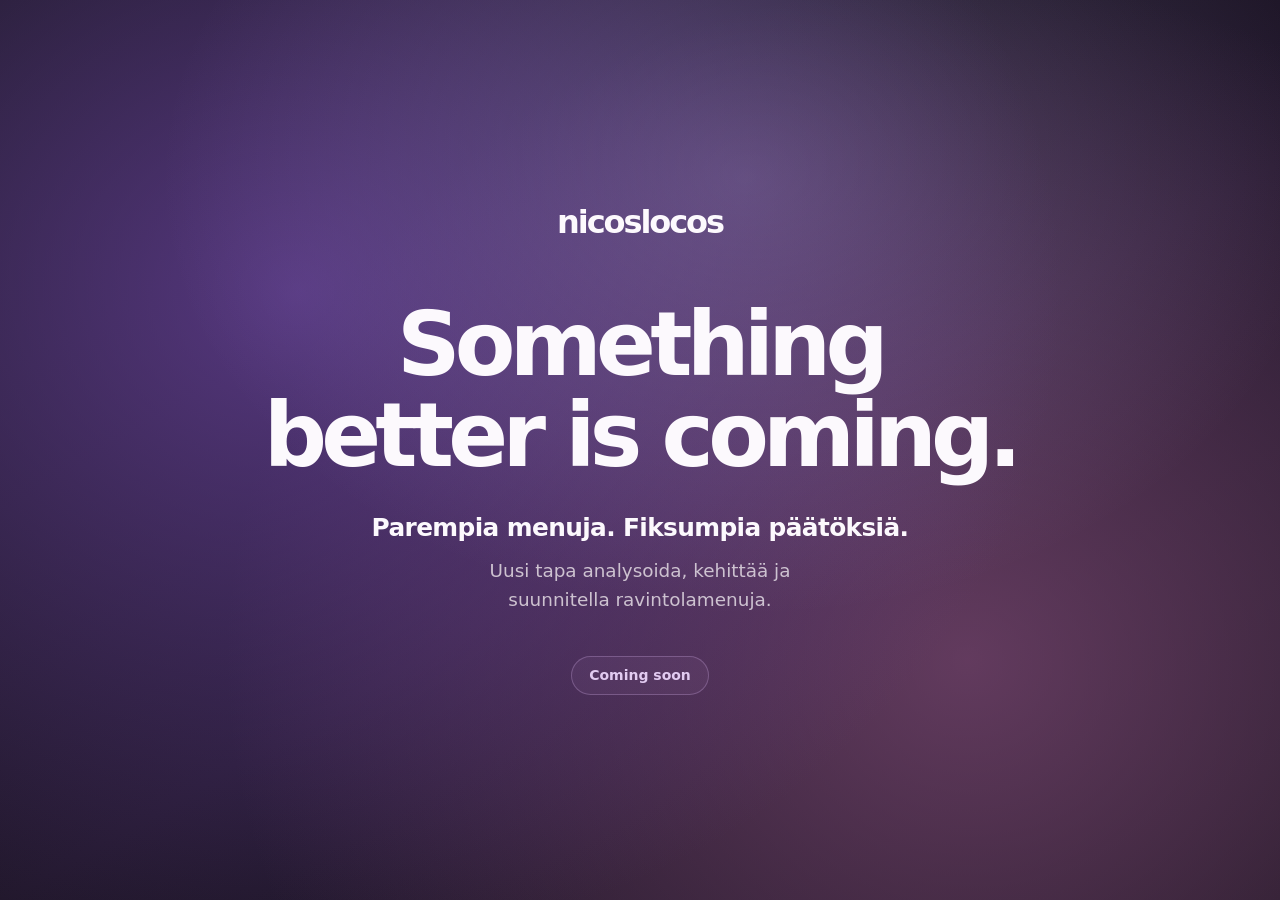
<file: index.html>
<!doctype html>
<html lang="fi">
<head>
  <meta charset="utf-8">
  <meta name="viewport" content="width=device-width, initial-scale=1, viewport-fit=cover">
  <meta name="theme-color" content="#111014">
  <meta name="description" content="Nicoslocos. Uusi tapa analysoida, kehittää ja suunnitella ravintolamenuja. Tulossa pian.">
  <link rel="canonical" href="https://www.nicoslocos.com/">
  <link rel="icon" href="data:,">
  <title>Nicoslocos | Coming soon</title>
  <style>
    :root {
      color-scheme: dark;
      --charcoal: #111014;
      --white: #fcf9fd;
      --description: #cdc2d0;
      --lilac: #e2cbf1;
      font-family: system-ui, -apple-system, BlinkMacSystemFont, "Segoe UI", sans-serif;
      background: var(--charcoal);
      color: var(--white);
    }

    @property --flow-phase {
      syntax: "<angle>";
      inherits: false;
      initial-value: 0deg;
    }

    *, *::before, *::after { box-sizing: border-box; }
    body, p, h1 { margin: 0; }

    .hero {
      position: relative;
      isolation: isolate;
      display: grid;
      place-items: center;
      min-block-size: 100vh;
      min-block-size: 100dvh;
      overflow: clip;
      padding: 3rem 1.25rem;
      padding-block: max(3rem, env(safe-area-inset-top)) max(3rem, env(safe-area-inset-bottom));
      padding-inline: max(1.25rem, env(safe-area-inset-left)) max(1.25rem, env(safe-area-inset-right));
      text-align: center;
    }

    .hero::before {
      --violet-x: 23%;
      --violet-y: 32%;
      --plum-x: 74%;
      --plum-y: 73%;
      --lilac-x: 58%;
      --lilac-y: 20%;
      --violet-size: 72% 88%;
      --plum-size: 69% 90%;
      --lilac-size: 60% 64%;
      content: "";
      position: absolute;
      z-index: -1;
      inset: 0;
      background:
        radial-gradient(ellipse var(--lilac-size) at var(--lilac-x) var(--lilac-y), #c8b3ff45, transparent 76%),
        radial-gradient(ellipse var(--violet-size) at var(--violet-x) var(--violet-y), #7047a9b0, transparent 83%),
        radial-gradient(ellipse var(--plum-size) at var(--plum-x) var(--plum-y), #864e7ba8, transparent 84%),
        linear-gradient(150deg, #141318, #22182d 55%, #17121d);
      pointer-events: none;
    }

    .hero-content { min-inline-size: 0; }

    .wordmark {
      margin-block-end: clamp(2.25rem, 6.5vh, 4.25rem);
      font-size: clamp(1.6rem, 3.2vw, 2rem);
      font-weight: 700;
      letter-spacing: -.065em;
      line-height: 1.1;
    }

    h1 {
      max-inline-size: 26ch;
      margin-inline: auto;
      font-size: clamp(2.35rem, 6.9vw, 5.65rem);
      font-weight: 720;
      letter-spacing: -.065em;
      line-height: 1.04;
      text-wrap: balance;
      overflow-wrap: anywhere;
    }

    .value {
      margin-block-start: clamp(1.25rem, 3.2vh, 1.9rem);
      font-size: clamp(1.13rem, 2.65vw, 1.55rem);
      font-weight: 600;
      line-height: 1.38;
      letter-spacing: -.025em;
      text-wrap: balance;
    }

    .description {
      max-inline-size: 46ch;
      margin: .65rem auto 0;
      color: var(--description);
      font-size: clamp(1rem, 1.8vw, 1.15rem);
      line-height: 1.6;
      text-wrap: pretty;
    }

    .status {
      display: inline-block;
      margin-block-start: clamp(1.85rem, 4.6vh, 2.6rem);
      border: 1px solid #dbb7f046;
      border-radius: 999px;
      padding: .55rem 1.05rem;
      background: #c0a0d212;
      color: var(--lilac);
      font-size: .875rem;
      font-weight: 550;
      line-height: 1.4;
    }

    @media (max-width: 38rem) {
      .hero::before {
        --violet-size: 120% 64%;
        --plum-size: 118% 69%;
        --lilac-size: 100% 54%;
      }
      h1 {
        max-inline-size: 13ch;
        font-size: clamp(2rem, 11.35vw, 3.85rem);
      }
      .value { max-inline-size: 29ch; margin-inline: auto; }
      .description { max-inline-size: 33ch; }
    }

    @media (prefers-reduced-motion: no-preference) {
      .hero-message { animation: appear 650ms ease-out both; }

      @keyframes appear {
        from { opacity: 0; }
        to { opacity: 1; }
      }
    }
    /* Offset each color's orbit so the mix changes continuously. */
    @supports (left: calc(50% + 1% * cos(0deg))) {
      @media (prefers-reduced-motion: no-preference) {
        .hero::before {
          --violet-x: calc(50% + 32% * cos(var(--flow-phase) + 147deg));
          --violet-y: calc(50% + 32% * sin(var(--flow-phase) + 213deg));
          --plum-x: calc(51% + 30% * cos(var(--flow-phase) - 35deg));
          --plum-y: calc(53% + 31% * sin(var(--flow-phase) + 139deg));
          --lilac-x: calc(54% + 34% * cos(var(--flow-phase) + 83deg));
          --lilac-y: calc(48% + 30% * sin(var(--flow-phase) - 70deg));
          animation: flow 32s linear infinite;
        }

        @keyframes flow {
          from { --flow-phase: 0deg; }
          to { --flow-phase: 360deg; }
        }
      }
    }
  </style>
</head>
<body>
  <main class="hero" aria-labelledby="headline">
    <div class="hero-content">
      <p class="wordmark">nicoslocos</p>
      <div class="hero-message">
        <h1 id="headline" lang="en">Something better is coming.</h1>
        <p class="value">Parempia menuja. Fiksumpia päätöksiä.</p>
        <p class="description">Uusi tapa analysoida, kehittää ja suunnitella ravintolamenuja.</p>
        <p class="status" lang="en">Coming soon</p>
      </div>
    </div>
  </main>
</body>
</html>
</file>
